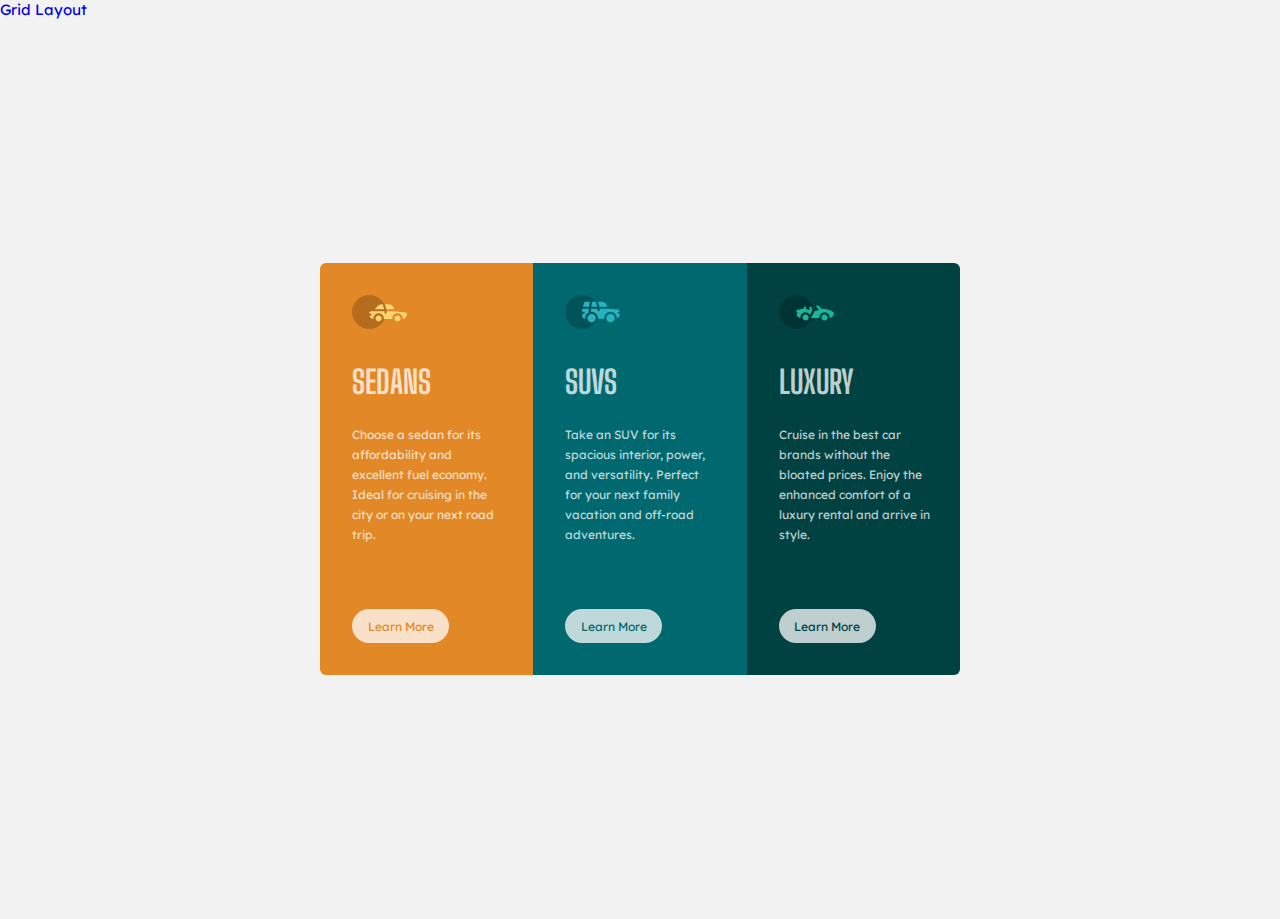
<file: index.html>
<!DOCTYPE html>
<html lang="en">
  <head>
    <meta charset="UTF-8" />
    <meta http-equiv="X-UA-Compatible" content="IE=edge" />
    <meta name="viewport" content="width=device-width, initial-scale=1.0" />
    <title>Flexbox Layout</title>
    <link rel="stylesheet" href="style.css" />
  </head>
  <body>
    <header>
      <a href="grid.html">Grid Layout</a>
    </header>

    <main>
      <div class="main-container">
        <div class="first-container">
          <img src="images/icon-sedans.svg" alt="sedans" />
          <h2>SEDANS</h2>
          <p>
            Choose a sedan for its affordability and excellent fuel economy.
            Ideal for cruising in the city or on your next road trip.
          </p>
          <button>Learn More</button>
        </div>

        <div class="second-container">
          <img src="images/icon-suvs.svg" alt="suvs" />
          <h2>SUVS</h2>
          <p>
            Take an SUV for its spacious interior, power, and versatility.
            Perfect for your next family vacation and off-road adventures.
          </p>
          <button>Learn More</button>
        </div>

        <div class="third-container">
          <img src="images/icon-luxury.svg" alt="luxury" />
          <h2>LUXURY</h2>
          <p>
            Cruise in the best car brands without the bloated prices. Enjoy the
            enhanced comfort of a luxury rental and arrive in style.
          </p>
          <button>Learn More</button>
        </div>
      </div>
    </main>
  </body>
</html>
</file>
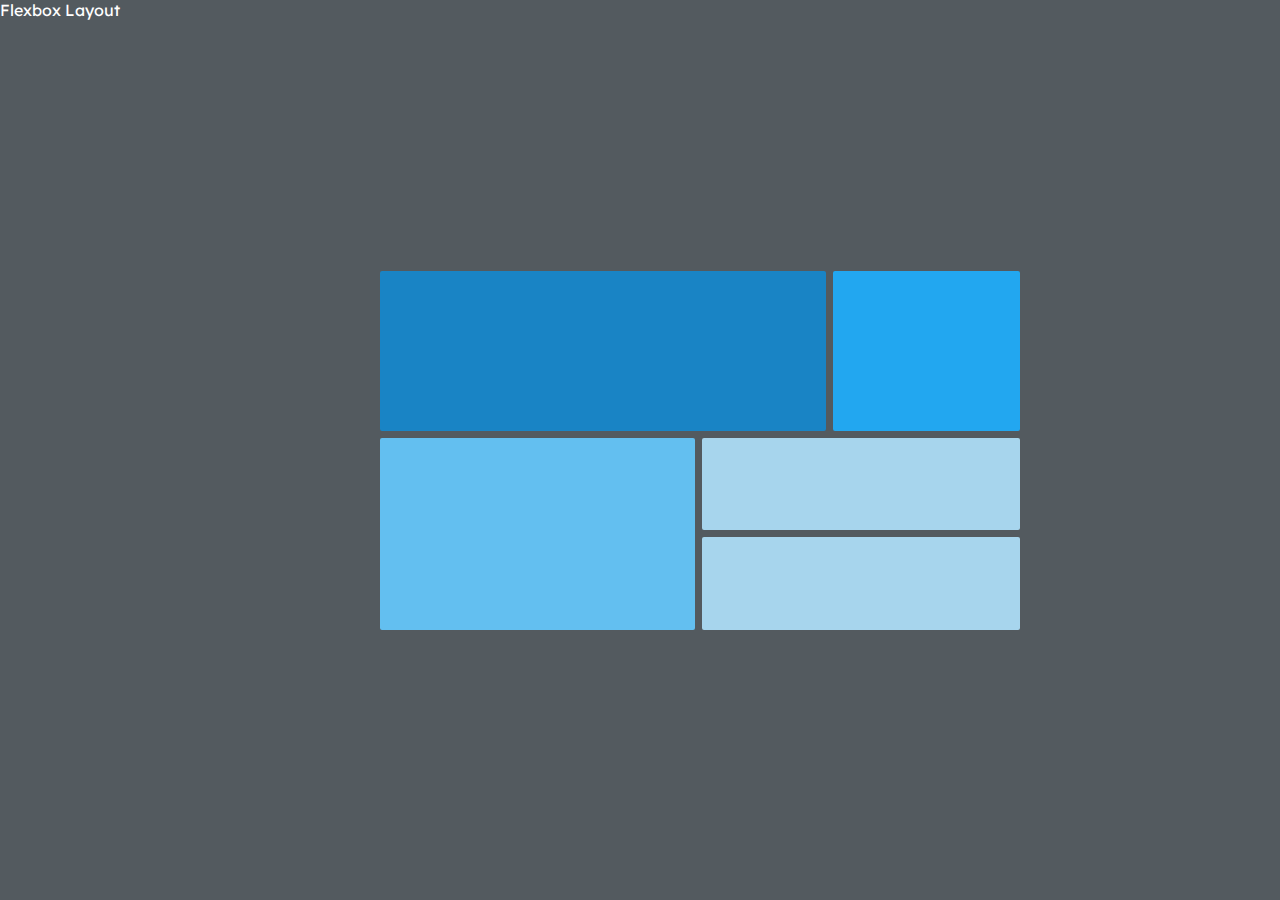
<file: grid.html>
<!DOCTYPE html>
<html lang="en">
  <head>
    <meta charset="UTF-8" />
    <meta http-equiv="X-UA-Compatible" content="IE=edge" />
    <meta name="viewport" content="width=device-width, initial-scale=1.0" />
    <title>Grid Layout</title>
    <link rel="stylesheet" href="grid.css" />
  </head>
  <body>
    <header>
      <a href="index.html">Flexbox Layout</a>
    </header>

    <main>
      <div class="first-content"></div>
      <div class="second-content"></div>
      <div class="third-content"></div>
      <div class="fourth-content"></div>
      <div class="fifth-content"></div>
    </main>
  </body>
</html>
</file>
<file: style.css>
@import url("https://fonts.googleapis.com/css2?family=Lexend+Deca&display=swap");
@import url("https://fonts.googleapis.com/css2?family=Big+Shoulders+Display:wght@700&display=swap");
* {
  margin: 0;
  padding: 0;
  box-sizing: border-box;
}

body {
  background-color: hsl(0, 0%, 95%);
  font-size: 15px;
}

header a {
  text-decoration: none;
  font-family: "Lexend Deca", sans-serif;
}

main {
  margin: auto;
  width: 50%;
  display: flex;
  justify-content: center;
  align-items: center;
  height: 100vh;
}

.main-container {
  display: flex;
  width: 100%;
}

.first-container {
  background-color: hsl(31, 77%, 52%);
  width: 100%;
  padding: 2rem;
  border-top-left-radius: 6px;
  border-bottom-left-radius: 6px;
}

.first-container img {
  padding-bottom: 1.9rem;
  width: 55px;
}

.first-container h2 {
  font-family: "Big Shoulders Display", cursive;
  font-weight: 700;
  padding-bottom: 1.5rem;
  color: hsla(0, 0%, 100%, 0.75);
  font-size: 2rem;
}

.first-container p {
  color: hsla(0, 0%, 100%, 0.75);
  font-family: "Lexend Deca", sans-serif;
  font-weight: 400;
  padding-bottom: 4rem;
  font-size: 12px;
  width: 100%;
  line-height: 20px;
}

.first-container button {
  width: 65%;
  padding: 0.6rem;
  border: none;
  border-radius: 20px;
  background-color: hsla(0, 0%, 100%, 0.75);
  font-size: 12px;
  color: hsl(31, 77%, 52%);
  font-family: "Lexend Deca", sans-serif;
  font-weight: 400;
  cursor: pointer;
  transition: 0.2s;
}

.first-container button:hover {
  border: 2px solid rgb(255, 255, 255);
  background-color: hsl(31, 77%, 52%);
  color: hsla(0, 0%, 100%, 0.75);
}

.second-container {
  background-color: hsl(184, 100%, 22%);
  width: 100%;
  padding: 2rem;
}

.second-container img {
  padding-bottom: 1.9rem;
  width: 55px;
}

.second-container h2 {
  font-family: "Big Shoulders Display", cursive;
  font-weight: 700;
  padding-bottom: 1.5rem;
  color: hsla(0, 0%, 100%, 0.75);
  font-size: 2rem;
}

.second-container p {
  color: hsla(0, 0%, 100%, 0.75);
  font-family: "Lexend Deca", sans-serif;
  font-weight: 400;
  padding-bottom: 4rem;
  font-size: 12px;
  width: 103%;
  line-height: 20px;
}

.second-container button {
  width: 65%;
  padding: 0.6rem;
  border: none;
  border-radius: 20px;
  background-color: hsla(0, 0%, 100%, 0.75);
  font-size: 12px;
  color: hsl(184, 100%, 22%);
  font-family: "Lexend Deca", sans-serif;
  font-weight: 400;
  cursor: pointer;
  transition: 0.2s;
}

.second-container button:hover {
  border: 2px solid rgb(255, 255, 255);
  background-color: hsl(184, 100%, 22%);
  color: hsla(0, 0%, 100%, 0.75);
}

.third-container {
  background-color: hsl(179, 100%, 13%);
  width: 100%;
  padding: 2rem;
  border-top-right-radius: 6px;
  border-bottom-right-radius: 6px;
}

.third-container img {
  padding-bottom: 1.9rem;
  width: 55px;
}

.third-container h2 {
  font-family: "Big Shoulders Display", cursive;
  font-weight: 700;
  padding-bottom: 1.5rem;
  color: hsla(0, 0%, 100%, 0.75);
  font-size: 2rem;
}

.third-container p {
  color: hsla(0, 0%, 100%, 0.75);
  font-family: "Lexend Deca", sans-serif;
  font-weight: 400;
  padding-bottom: 4rem;
  font-size: 12px;
  width: 105%;
  line-height: 20px;
}

.third-container button {
  width: 65%;
  padding: 0.6rem;
  border: none;
  border-radius: 20px;
  background-color: hsla(0, 0%, 100%, 0.75);
  font-size: 12px;
  color: hsl(179, 100%, 13%);
  font-family: "Lexend Deca", sans-serif;
  font-weight: 400;
  cursor: pointer;
  transition: 0.2s;
}

.third-container button:hover {
  border: 2px solid rgb(255, 255, 255);
  background-color: hsl(179, 100%, 13%);
  color: hsla(0, 0%, 100%, 0.75);
}
</file>
<file: grid.css>
@import url("https://fonts.googleapis.com/css2?family=Lexend+Deca&display=swap");
* {
  margin: 0;
  padding: 0;
  box-sizing: border-box;
}

body {
  background-color: #535a5f;
  /* padding: 2rem; */
  width: 100%;
  display: flex;
  height: 100vh;
}

header a {
  text-decoration: none;
  font-family: "Lexend Deca", sans-serif;
  color: rgb(255, 255, 255);
}

main {
  width: 50%;
  margin: auto;
  display: grid;
  grid-template-areas:
    "blue1 blue1 blue2"
    "blue3 blue4 blue4"
    "blue3 blue5 blue5";
  gap: 7px;
}

.first-content {
  background-color: #1984c5;
  padding: 5rem;
  grid-area: blue1;
  border-radius: 2px;
}

.second-content {
  background-color: #22a7f0;
  padding: 2rem;
  grid-area: blue2;
  border-radius: 2px;
}

.third-content {
  background-color: #63bff0;
  padding: 6rem;
  grid-area: blue3;
  border-radius: 2px;
}

.fourth-content {
  background-color: #a7d5ed;
  padding: 2rem;
  grid-area: blue4;
  border-radius: 2px;
}

.fifth-content {
  background-color: #a7d5ed;
  padding: 2rem;
  grid-area: blue5;
  border-radius: 2px;
}
</file>
